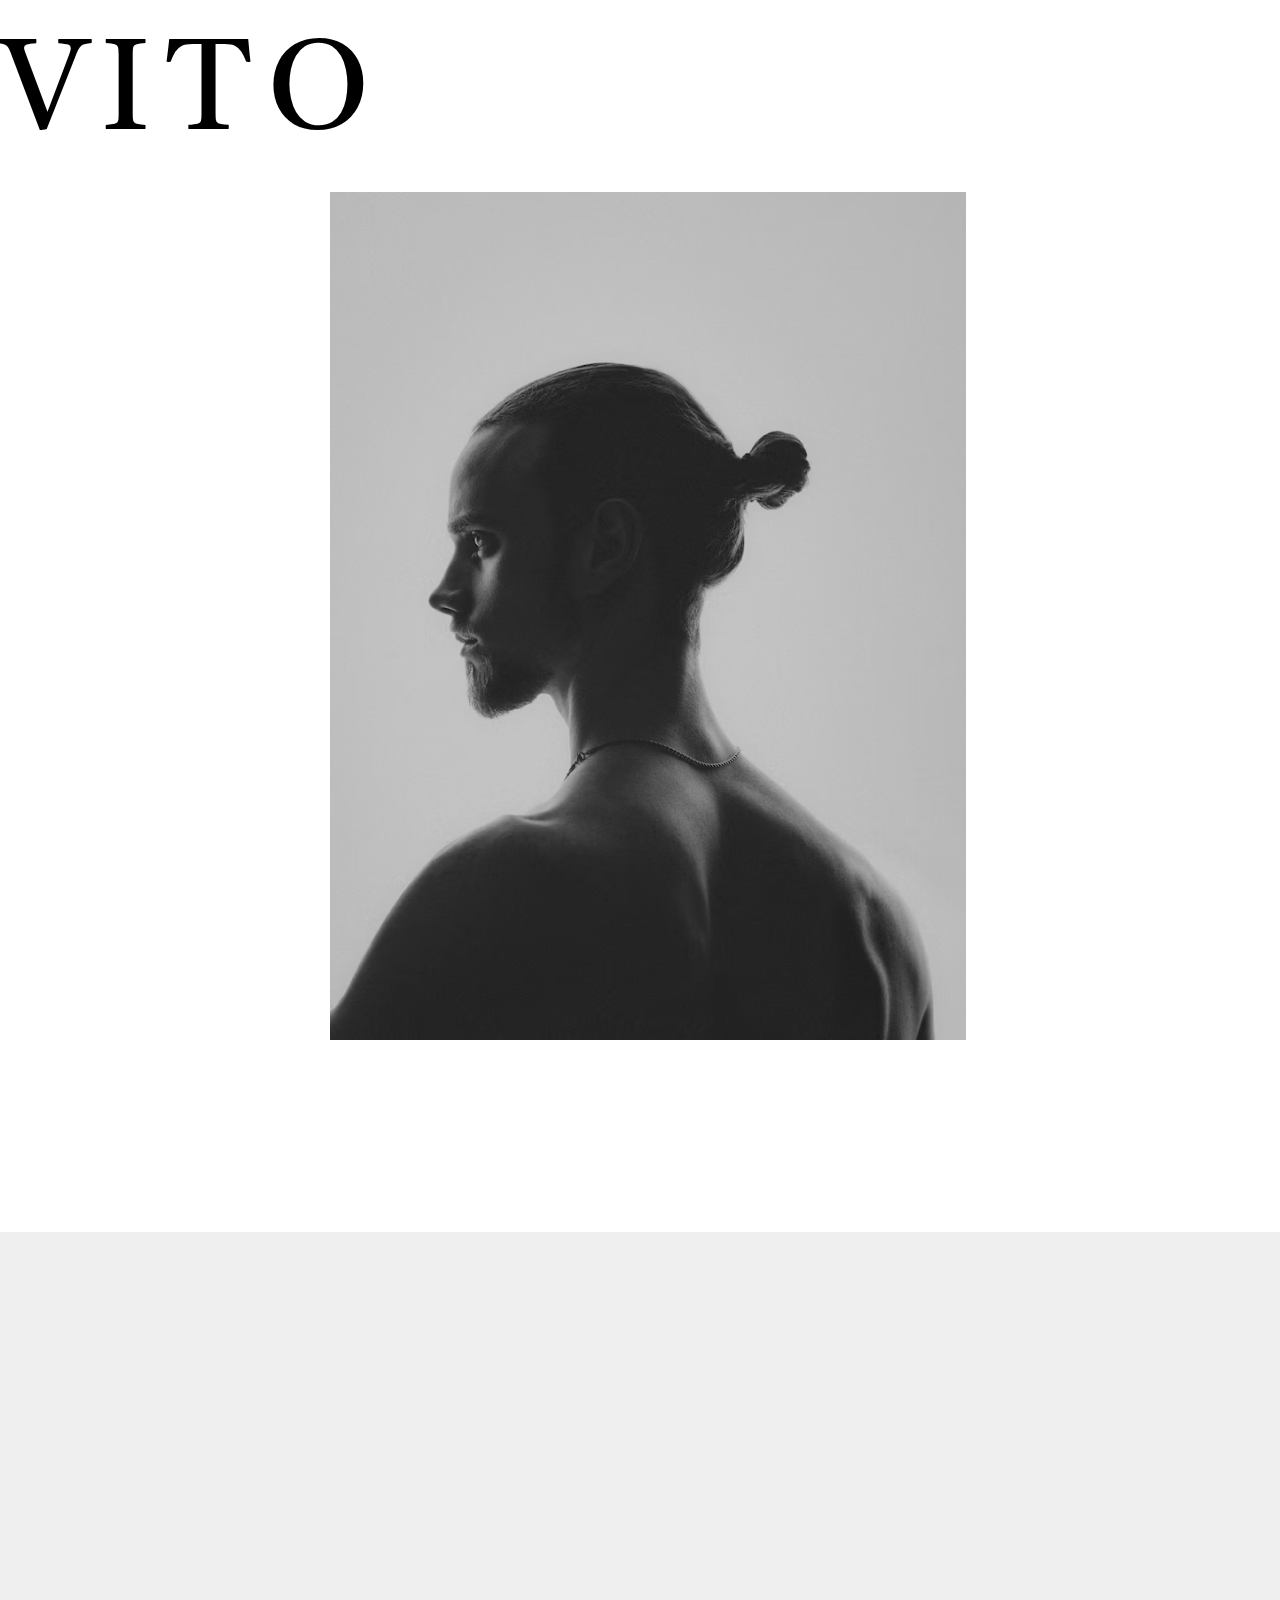
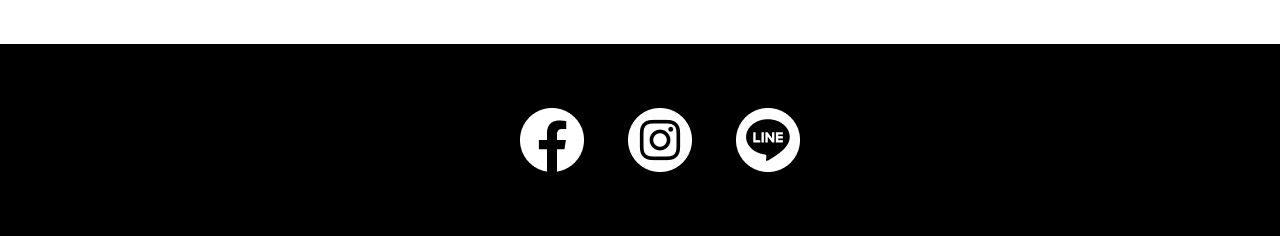
<file: index.html>
<!DOCTYPE html>
<html lang="en">
  <head>
    <meta charset="UTF-8" />
    <meta name="viewport" content="width=device-width, initial-scale=1.0" />
    <title>VITO</title>
    <link rel="stylesheet" href="style.css" />
  </head>
  <body>
    <div class="container">
      <h1 data-aos="zoom-out" class="header">VITO</h1>
      <img src="img/vito.png" alt="man" class="banner" />
      <h2 data-aos="zoom-in" class="header w-50">RESUME</h2>
    </div>
    <div class="introduce">
      <div class="container">
        <p data-aos="flip-left" class="w-50">
          I'm Vito, a UI Designer with 5+ years of experience. I create visually
          appealing interfaces for web and mobile apps. Proficient in Sketch,
          Adobe XD, Figma, HTML, CSS, and JavaScript. I enjoy collaborating with
          others to create high-quality products.
        </p>
      </div>
    </div>
    <div class="container container-list">
      <ul>
        <li data-aos="flip-right">
          <h3 class="list-title">Vito Evans</h3>
        </li>
        <li data-aos="fade-right" class="list-1">
          <a href="#">456 Walnut Avenue, Someville, USA</a>
        </li>
        <li data-aos="fade-down" class="list-1">
          <a href="tel:+1 123 456 7890" target="_blank">+1 123 456 7890</a>
        </li>
        <li data-aos="fade-top" class="list-1">
          <a href="mailto:info@hexschool.com" target="_blank"
            >info@hexschool.com</a
          >
        </li>
        <li data-aos="flip-left" class="list-1">
          <a href="www.infohexschool.com" target="_blank"
            >www.infohexschool.com</a
          >
        </li>
      </ul>
      <ul>
        <li data-aos="flip-right">
          <h3 class="list-title">Education</h3>
        </li>
        <li data-aos="fade-right" class="list-2">
          <a href="#"
            ><span>2014-2018</span><br />Bachelor of Science in Business
            Administration, University of California, Los Angeles</a
          >
        </li>
        <li data-aos="fade-down" class="list-2">
          <a href="#"
            ><span>2012-2014</span><br />Associate of Arts in Graphic Design,
            San Francisco State University</a
          >
        </li>
        <li data-aos="fade-top" class="list-2">
          <a href="#"
            ><span>2008-2012</span><br />High School Diploma, Lincoln High
            School</a
          >
        </li>
      </ul>
      <ul>
        <li data-aos="fade-right">
          <h3 class="list-title">Work</h3>
        </li>
        <li data-aos="fade-left" class="list-2">
          <a href="#"
            ><span>2018-2021</span><br />Marketing Manager, ABC Company</a
          >
        </li>
        <li data-aos="fade-top" class="list-2">
          <a href="#"
            ><span>2016-2018</span><br />Sales Associate, XYZ Corporation</a
          >
        </li>
        <li data-aos="fade-down" class="list-2">
          <a href="#"
            ><span>2014-2016</span><br />Customer Service Representative, QRS
            Inc.</a
          >
        </li>
      </ul>
      <ul>
        <li data-aos="fade-left">
          <h3 class="list-title">Awards</h3>
        </li>
        <li data-aos="fade-right" class="list-3">
          <a href="#">Best in Show Award, National Advertising Awards, 2020</a>
        </li>
        <li data-aos="zoom-out" class="list-3">
          <a href="#"
            >Honorable Mention, International Design Competition, 2019</a
          >
        </li>
        <li data-aos="zoom-in" class="list-3">
          <a href="#">People's Choice Award, Local Art Exhibition, 2018</a>
        </li>
      </ul>
    </div>
    <footer class="footer">
      <div class="social-list">
        <a class="ml-40" href="#"><img src="img/fb.png" alt="fb" /></a>
        <a class="ml-40" href="#"><img src="img/ig.png" alt="ig" /></a>
        <a class="ml-40" href="#"><img src="img/line.png" alt="line" /></a>
      </div>
    </footer>
    <link href="https://unpkg.com/aos@2.3.1/dist/aos.css" rel="stylesheet" />
    <script src="https://unpkg.com/aos@2.3.1/dist/aos.js"></script>
    <script>
      AOS.init();
    </script>
  </body>
</html>
</file>
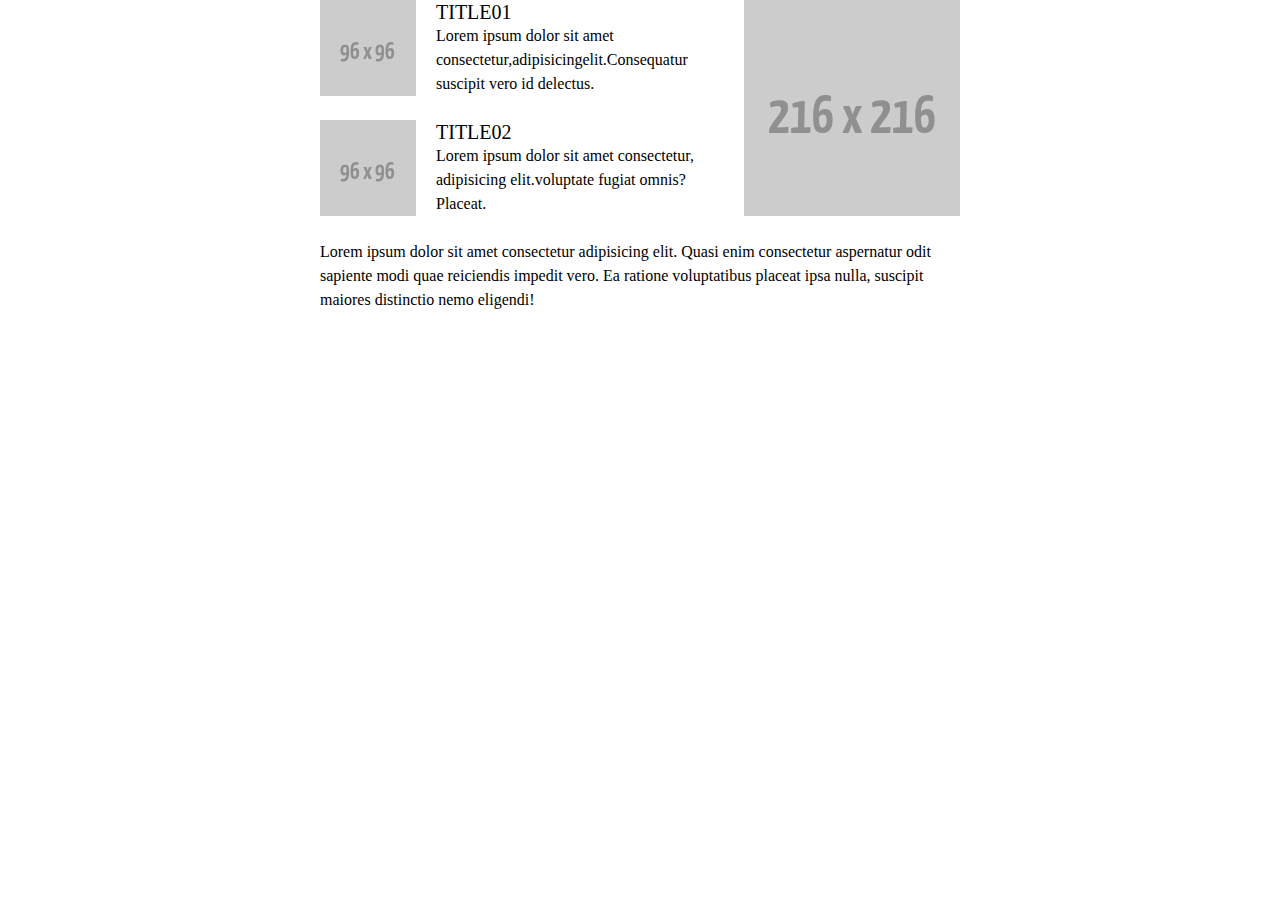
<file: kata/kata.html>
<!DOCTYPE html>
<html lang="en">

<head>
   <meta charset="UTF-8">
   <meta name="viewport" content="width=device-width, initial-scale=1.0">
   <title>Document</title>
   <link rel="stylesheet" href="katastyle.css">
</head>

<body>
   <section class="container">
      <div class="box">
         <div class="list">
            <img src="img/96x96.png" alt="">
            <div>
               <h1>TITLE01</h1>
               <p>Lorem ipsum dolor sit amet consectetur,adipisicingelit.Consequatur suscipit vero id delectus.</p>
            </div>
         </div>
         <div class="list">
            <img src="img/96x96.png" alt="">
            <div>
               <h1>TITLE02</h1>
               <p>Lorem ipsum dolor sit amet consectetur, adipisicing elit.voluptate fugiat omnis? Placeat.</p>
            </div>
         </div>
      </div>
      <img src="img/216x216.png" alt="">
   </section>
   <footer>
      <p>Lorem ipsum dolor sit amet consectetur adipisicing elit. Quasi enim consectetur aspernatur odit sapiente modi quae reiciendis impedit vero. Ea ratione voluptatibus placeat ipsa nulla, suscipit maiores distinctio nemo eligendi!
      </p>
   </footer>
</body>

</html>
</file>
<file: style.css>
@import url('https://fonts.googleapis.com/css2?family=Castoro:ital@0;1&display=swap');

html, body, div, span, applet, object, iframe,
h1, h2, h3, h4, h5, h6, p, blockquote, pre,
a, abbr, acronym, address, big, cite, code,
del, dfn, em, img, ins, kbd, q, s, samp,
small, strike, strong, sub, sup, tt, var,
b, u, i, center,
dl, dt, dd, ol, ul, li,
fieldset, form, label, legend,
table, caption, tbody, tfoot, thead, tr, th, td,
article, aside, canvas, details, embed, 
figure, figcaption, footer, header, hgroup, 
menu, nav, output, ruby, section, summary,
time, mark, audio, video {
	margin: 0;
	padding: 0;
	border: 0;
	font-size: 100%;
	font: inherit;
	vertical-align: baseline;
}

article, aside, details, figcaption, figure, 
footer, header, hgroup, menu, nav, section {
	display: block;
}
body {
	line-height: 1;
}
ol, ul {
	list-style: none;
}
blockquote, q {
	quotes: none;
}
blockquote:before, blockquote:after,
q:before, q:after {
	content: '';
	content: none;
}
table {
	border-collapse: collapse;
	border-spacing: 0;
}

*{
    box-sizing: border-box;
}
body{
    font-family: "Castoro", serif; 
    line-height: 1.5;
}
img{
    vertical-align: middle;
}
a{
    text-decoration: none;
    color: #000;
}
p{
    padding-top: 48px;
    padding-bottom: 48px;
    font-size: 32px;
    line-height: 48px;
}
ul{
    margin-bottom: 40px;
    width: 50%;
}
li{
    font-size: 24px;
    line-height: 36px;
}
span{
    font-style: italic;
    font-size: 20px;
    line-height: 30px;
    color: #949494;
}
.container{
    width: 1296px; 
    margin: 0 auto;
}
.header{
    font-size: 128px;
    letter-spacing: 0.12em; 
    line-height: 192px;
}
.w-50{
    width: 50%;
    margin-left: 50%;
}
.banner{
    display: block; 
    margin: auto;
    width: 636px;
}
.introduce{
    background: #efefef;
    margin-bottom: 80px;
}
.list-title{
    font-size: 40px;
    line-height: 60px;
    color: #ae0000;
    border-bottom: 3px solid #ae0000;
    margin-bottom: 16px;
}
.list-1{
    margin-bottom: 8px;
}
.list-2{
    margin-bottom: 16px;
}
.list-3{
    margin-bottom: 12px;
}
.container-list{
    margin-bottom: 160px;
}
.social-media{
    padding-top: 64px;
    padding-bottom: 64px;
    width: 272px;
}

.footer{
    background: #000;
    padding-top: 64px;
    padding-bottom: 64px;
}
.social-list{
    text-align: center;
}
.ml-40{
    margin-left: 40px;
}
</file>
<file: kata/katastyle.css>
html,
body,
div,
span,
applet,
object,
iframe,
h1,
h2,
h3,
h4,
h5,
h6,
p,
blockquote,
pre,
a,
abbr,
acronym,
address,
big,
cite,
code,
del,
dfn,
em,
img,
ins,
kbd,
q,
s,
samp,
small,
strike,
strong,
sub,
sup,
tt,
var,
b,
u,
i,
center,
dl,
dt,
dd,
ol,
ul,
li,
fieldset,
form,
label,
legend,
table,
caption,
tbody,
tfoot,
thead,
tr,
th,
td,
article,
aside,
canvas,
details,
embed,
figure,
figcaption,
footer,
header,
hgroup,
menu,
nav,
output,
ruby,
section,
summary,
time,
mark,
audio,
video {
    margin: 0;
    padding: 0;
    border: 0;
    font-size: 100%;
    font: inherit;
    vertical-align: baseline;
}

article,
aside,
details,
figcaption,
figure,
footer,
header,
hgroup,
menu,
nav,
section {
    display: block;
}

body {
    line-height: 1;
}

ol,
ul {
    list-style: none;
}

blockquote,
q {
    quotes: none;
}

blockquote:before,
blockquote:after,
q:before,
q:after {
    content: '';
    content: none;
}

table {
    border-collapse: collapse;
    border-spacing: 0;
}

body {
    width: 640px;
    margin-right: auto;
    margin-left: auto;
}

img {
    vertical-align: middle;
}

p {
    font-size: 16px;
    line-height: 1.5;
}

.list {
    display: flex;
    align-items: center;
    margin-bottom: 24px;
}

.list img {
    max-width: 100%;
    margin-right: 20px;
}

.list h1 {
    font-size: 20px;
    line-height: 1.2;
}

.container {
    display: flex;
    align-items: center;
    justify-content: space-between;
}

.container img {
    align-self: self-start;
}

.box {
    display: flex;
    flex-direction: column;
    margin-right: 20px;
}
</file>
